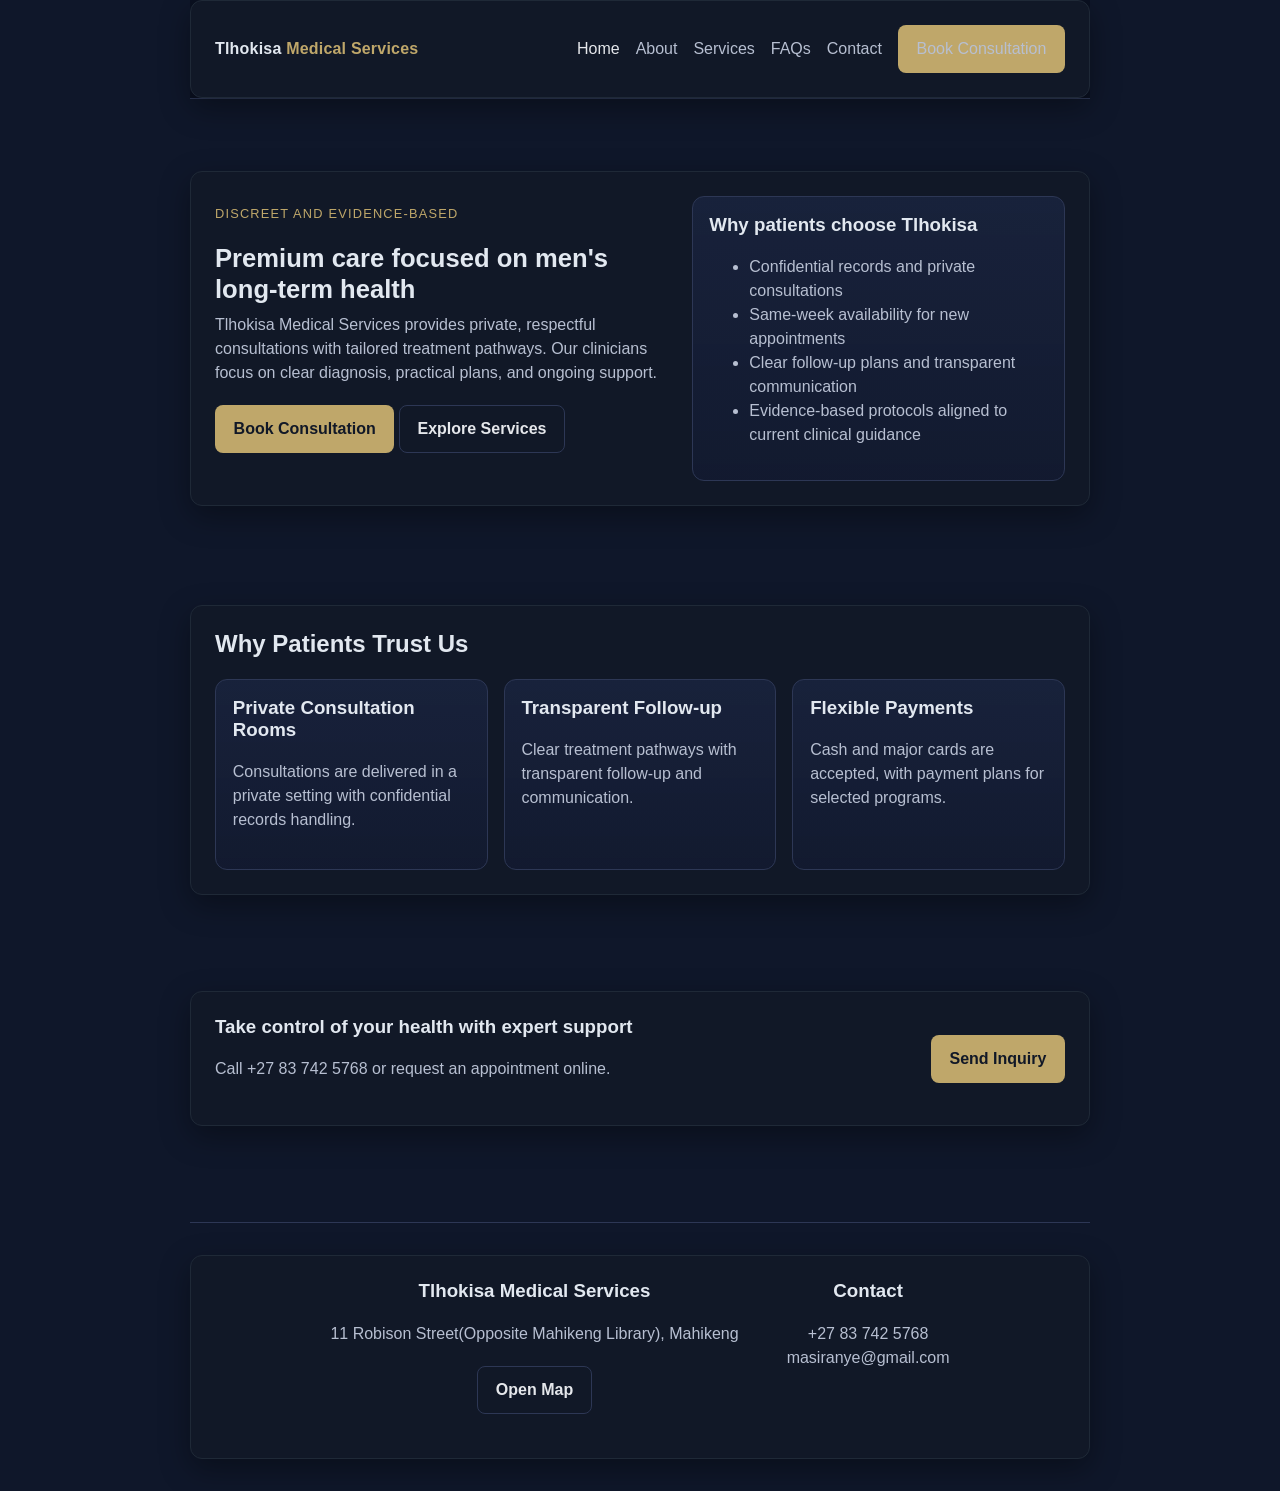
<file: index.html>
<!DOCTYPE html>
<html lang="en">
  <head>
    <meta charset="UTF-8" />
    <meta name="viewport" content="width=device-width, initial-scale=1.0" />
    <title>Tlhokisa Medical Services | Private Men's Health Care</title>
    <meta
      name="description"
      content="Tlhokisa Medical Services offers private, evidence-based care in Mahikeng with confidential consultations and clear treatment pathways."
    />
    <link rel="stylesheet" href="styles.css" />
  </head>
  <body>
    <header class="site-header">
      <div class="container header-inner">
        <a class="brand" href="index.html">Tlhokisa <span>Medical Services</span></a>
        <button class="nav-toggle" data-nav-toggle type="button">Menu</button>
        <nav class="nav" data-nav>
          <a class="active" href="index.html">Home</a>
          <a href="about.html">About</a>
          <a href="services.html">Services</a>
          <a href="faqs.html">FAQs</a>
          <a href="contact.html">Contact</a>
          <a class="btn btn-primary" href="contact.html">Book Consultation</a>
        </nav>
      </div>
    </header>

    <main>
      <section class="hero">
        <div class="container hero-grid">
          <div>
            <p class="eyebrow">Discreet and Evidence-Based</p>
            <h1>Premium care focused on men's long-term health</h1>
            <p class="muted">
              Tlhokisa Medical Services provides private, respectful consultations with
              tailored treatment pathways. Our clinicians focus on clear diagnosis, practical
              plans, and ongoing support.
            </p>
            <p>
              <a class="btn btn-primary" href="contact.html">Book Consultation</a>
              <a class="btn btn-secondary" href="services.html">Explore Services</a>
            </p>
          </div>
          <div class="card">
            <h3>Why patients choose Tlhokisa</h3>
            <ul class="muted">
              <li>Confidential records and private consultations</li>
              <li>Same-week availability for new appointments</li>
              <li>Clear follow-up plans and transparent communication</li>
              <li>Evidence-based protocols aligned to current clinical guidance</li>
            </ul>
          </div>
        </div>
      </section>

      <section>
        <div class="container">
          <h2>Why Patients Trust Us</h2>
          <div class="card-grid">
            <article class="card">
              <h3>Private Consultation Rooms</h3>
              <p class="muted">Consultations are delivered in a private setting with confidential records handling.</p>
            </article>
            <article class="card">
              <h3>Transparent Follow-up</h3>
              <p class="muted">Clear treatment pathways with transparent follow-up and communication.</p>
            </article>
            <article class="card">
              <h3>Flexible Payments</h3>
              <p class="muted">Cash and major cards are accepted, with payment plans for selected programs.</p>
            </article>
          </div>
        </div>
      </section>

      <section>
        <div class="container cta-strip">
          <div>
            <h3>Take control of your health with expert support</h3>
            <p class="muted">Call +27 83 742 5768 or request an appointment online.</p>
          </div>
          <a class="btn btn-primary" href="https://wa.me/27837425768" target="_blank" rel="noopener noreferrer">Send Inquiry</a>
        </div>
      </section>
    </main>

    <footer class="site-footer">
      <div class="container footer-grid">
        <div>
          <h3>Tlhokisa Medical Services</h3>
          <p class="muted">11 Robison Street(Opposite Mahikeng Library), Mahikeng</p>
          <p><a class="btn btn-secondary" href="https://www.google.com/maps/search/?api=1&query=11+Robison+Street+Opposite+Mahikeng+Library+Mahikeng+North+West+South+Africa" target="_blank" rel="noopener noreferrer">Open Map</a></p>
        </div>
        <div>
          <h3>Contact</h3>
          <p class="muted">+27 83 742 5768<br />masiranye@gmail.com</p>
        </div>
      </div>
    </footer>
    <script src="script.js"></script>
  </body>
</html>
</file>
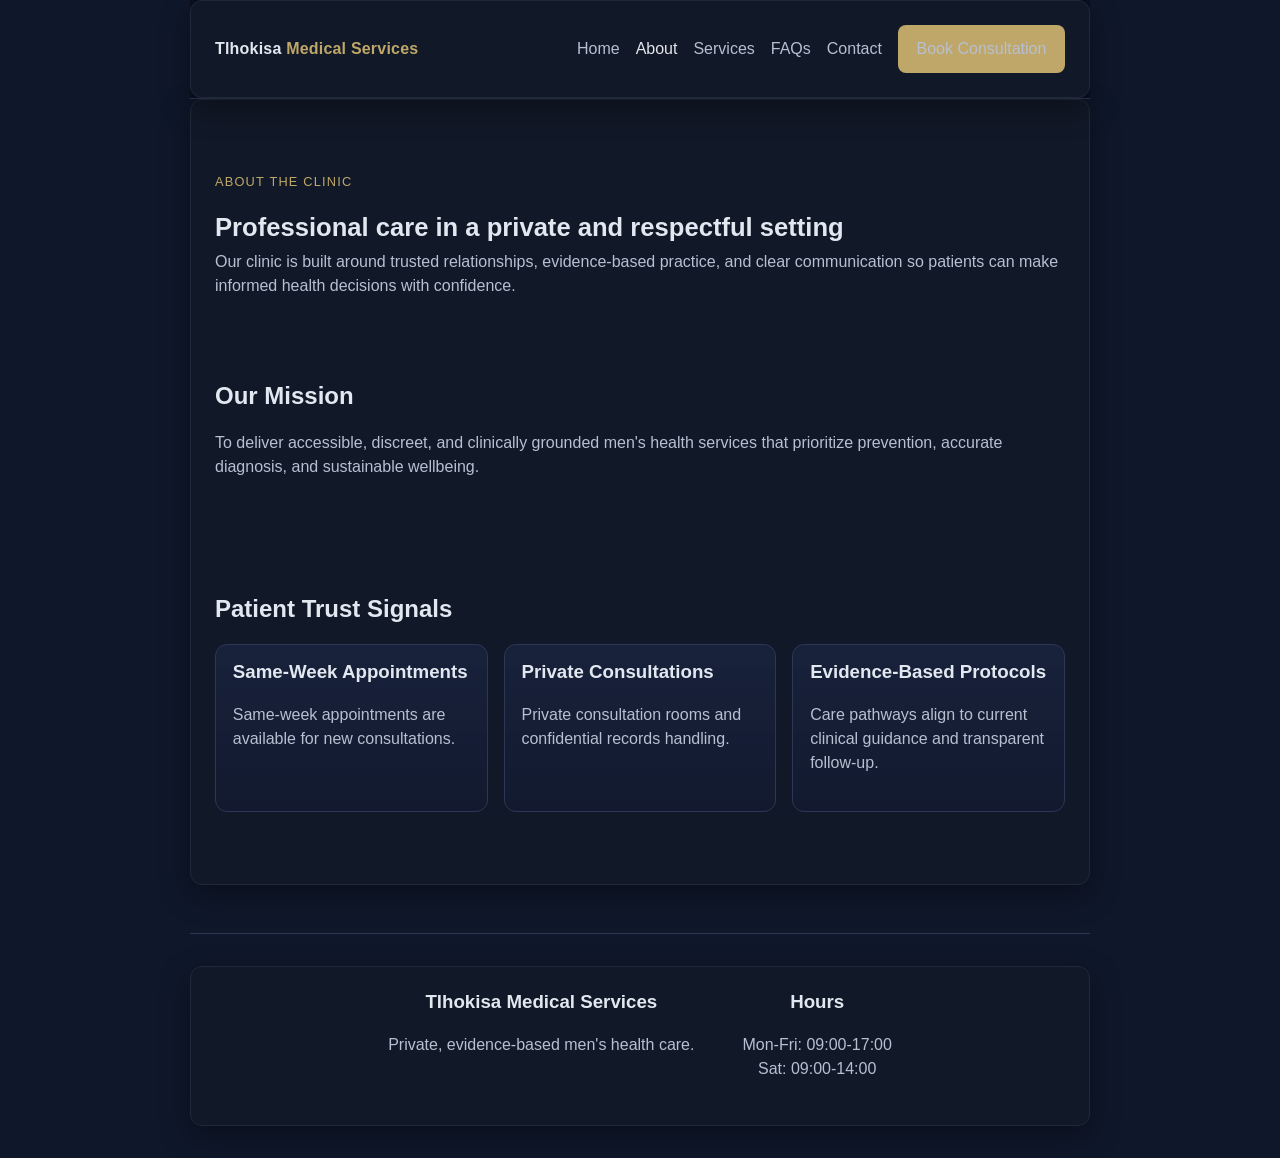
<file: about.html>
<!DOCTYPE html>
<html lang="en">
  <head>
    <meta charset="UTF-8" />
    <meta name="viewport" content="width=device-width, initial-scale=1.0" />
    <title>About | Tlhokisa Medical Services</title>
    <meta name="description" content="Learn about Tlhokisa Medical Services, our mission, and our patient-first standards for confidential care." />
    <link rel="stylesheet" href="styles.css" />
  </head>
  <body>
    <header class="site-header">
      <div class="container header-inner">
        <a class="brand" href="index.html">Tlhokisa <span>Medical Services</span></a>
        <button class="nav-toggle" data-nav-toggle type="button">Menu</button>
        <nav class="nav" data-nav>
          <a href="index.html">Home</a>
          <a class="active" href="about.html">About</a>
          <a href="services.html">Services</a>
          <a href="faqs.html">FAQs</a>
          <a href="contact.html">Contact</a>
          <a class="btn btn-primary" href="contact.html">Book Consultation</a>
        </nav>
      </div>
    </header>

    <main class="container">
      <section class="page-title">
        <p class="eyebrow">About the Clinic</p>
        <h1>Professional care in a private and respectful setting</h1>
        <p class="muted">
          Our clinic is built around trusted relationships, evidence-based practice, and clear
          communication so patients can make informed health decisions with confidence.
        </p>
      </section>

      <section>
        <h2>Our Mission</h2>
        <p class="muted">
          To deliver accessible, discreet, and clinically grounded men's health services that
          prioritize prevention, accurate diagnosis, and sustainable wellbeing.
        </p>
      </section>

      <section>
        <h2>Patient Trust Signals</h2>
        <div class="card-grid">
          <article class="card">
            <h3>Same-Week Appointments</h3>
            <p class="muted">Same-week appointments are available for new consultations.</p>
          </article>
          <article class="card">
            <h3>Private Consultations</h3>
            <p class="muted">Private consultation rooms and confidential records handling.</p>
          </article>
          <article class="card">
            <h3>Evidence-Based Protocols</h3>
            <p class="muted">Care pathways align to current clinical guidance and transparent follow-up.</p>
          </article>
        </div>
      </section>
    </main>

    <footer class="site-footer">
      <div class="container footer-grid">
        <div>
          <h3>Tlhokisa Medical Services</h3>
          <p class="muted">Private, evidence-based men's health care.</p>
        </div>
        <div>
          <h3>Hours</h3>
          <p class="muted">Mon-Fri: 09:00-17:00<br />Sat: 09:00-14:00</p>
        </div>
      </div>
    </footer>
    <script src="script.js"></script>
  </body>
</html>
</file>
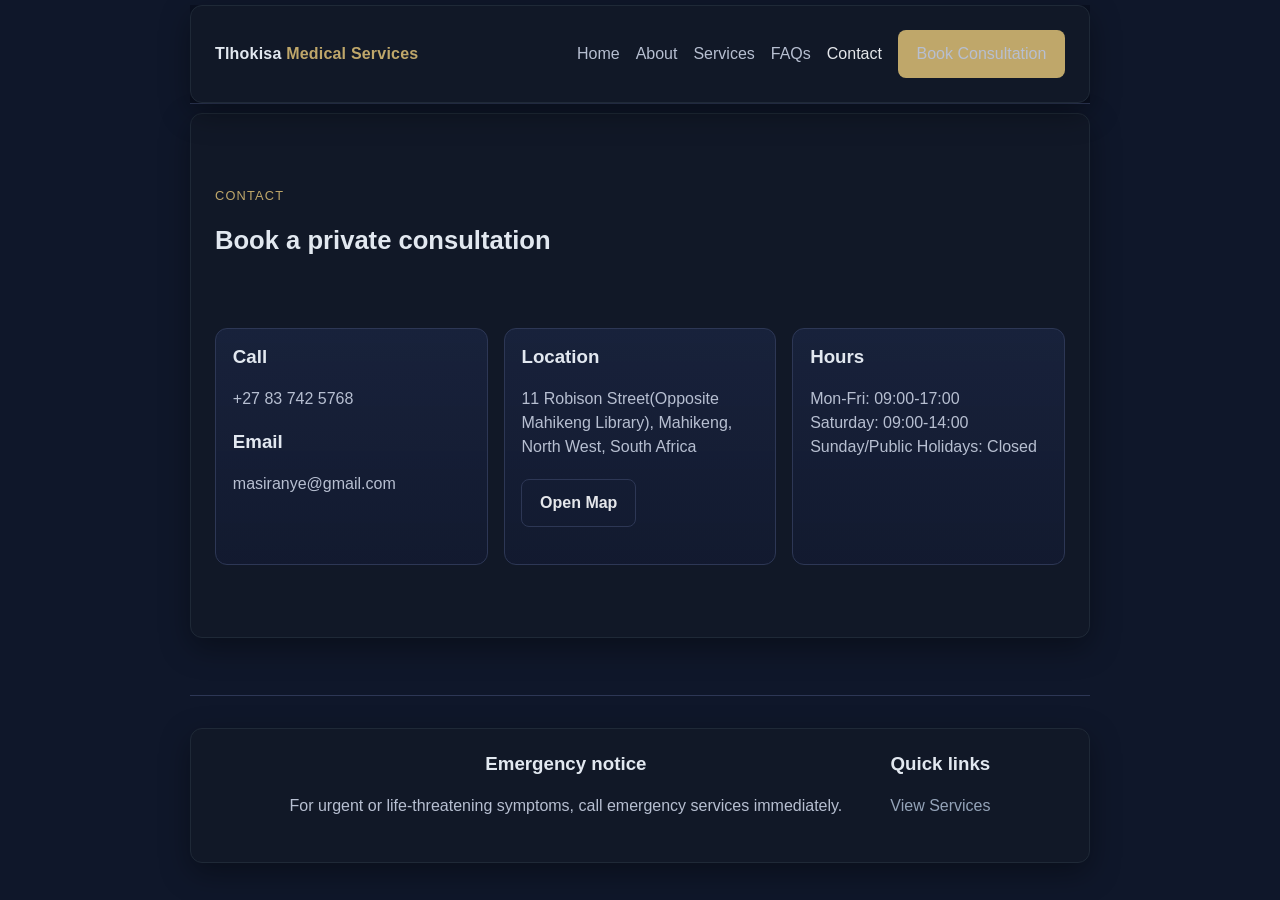
<file: contact.html>
<!DOCTYPE html>
<html lang="en">
  <head>
    <meta charset="UTF-8" />
    <meta name="viewport" content="width=device-width, initial-scale=1.0" />
    <title>Contact | Tlhokisa Medical Services</title>
    <meta name="description" content="Contact Tlhokisa Medical Services to request a consultation, view clinic hours, and find our Mahikeng location." />
    <link rel="stylesheet" href="styles.css" />
  </head>
  <body>
    <header class="site-header">
      <div class="container header-inner">
        <a class="brand" href="index.html">Tlhokisa <span>Medical Services</span></a>
        <button class="nav-toggle" data-nav-toggle type="button">Menu</button>
        <nav class="nav" data-nav>
          <a href="index.html">Home</a>
          <a href="about.html">About</a>
          <a href="services.html">Services</a>
          <a href="faqs.html">FAQs</a>
          <a class="active" href="contact.html">Contact</a>
          <a class="btn btn-primary" href="contact.html">Book Consultation</a>
        </nav>
      </div>
    </header>

    <main class="container">
      <section class="page-title">
        <p class="eyebrow">Contact</p>
        <h1>Book a private consultation</h1>
      </section>

      <section class="card-grid">
        <article class="card">
          <h3>Call</h3>
          <p class="muted">+27 83 742 5768</p>
          <h3>Email</h3>
          <p class="muted"><a href="mailto:masiranye@gmail.com">masiranye@gmail.com</a></p>
        </article>
        <article class="card">
          <h3>Location</h3>
          <p class="muted">11 Robison Street(Opposite Mahikeng Library), Mahikeng, North West, South Africa</p>
          <p><a class="btn btn-secondary" href="https://www.google.com/maps/search/?api=1&query=11+Robison+Street+Opposite+Mahikeng+Library+Mahikeng+North+West+South+Africa" target="_blank" rel="noopener noreferrer">Open Map</a></p>
        </article>
        <article class="card">
          <h3>Hours</h3>
          <p class="muted">Mon-Fri: 09:00-17:00<br />Saturday: 09:00-14:00<br />Sunday/Public Holidays: Closed</p>
        </article>
      </section>
    </main>

    <footer class="site-footer">
      <div class="container footer-grid">
        <div>
          <h3>Emergency notice</h3>
          <p class="muted">For urgent or life-threatening symptoms, call emergency services immediately.</p>
        </div>
        <div>
          <h3>Quick links</h3>
          <p><a href="services.html">View Services</a></p>
        </div>
      </div>
    </footer>
    <script src="script.js"></script>
  </body>
</html>
</file>
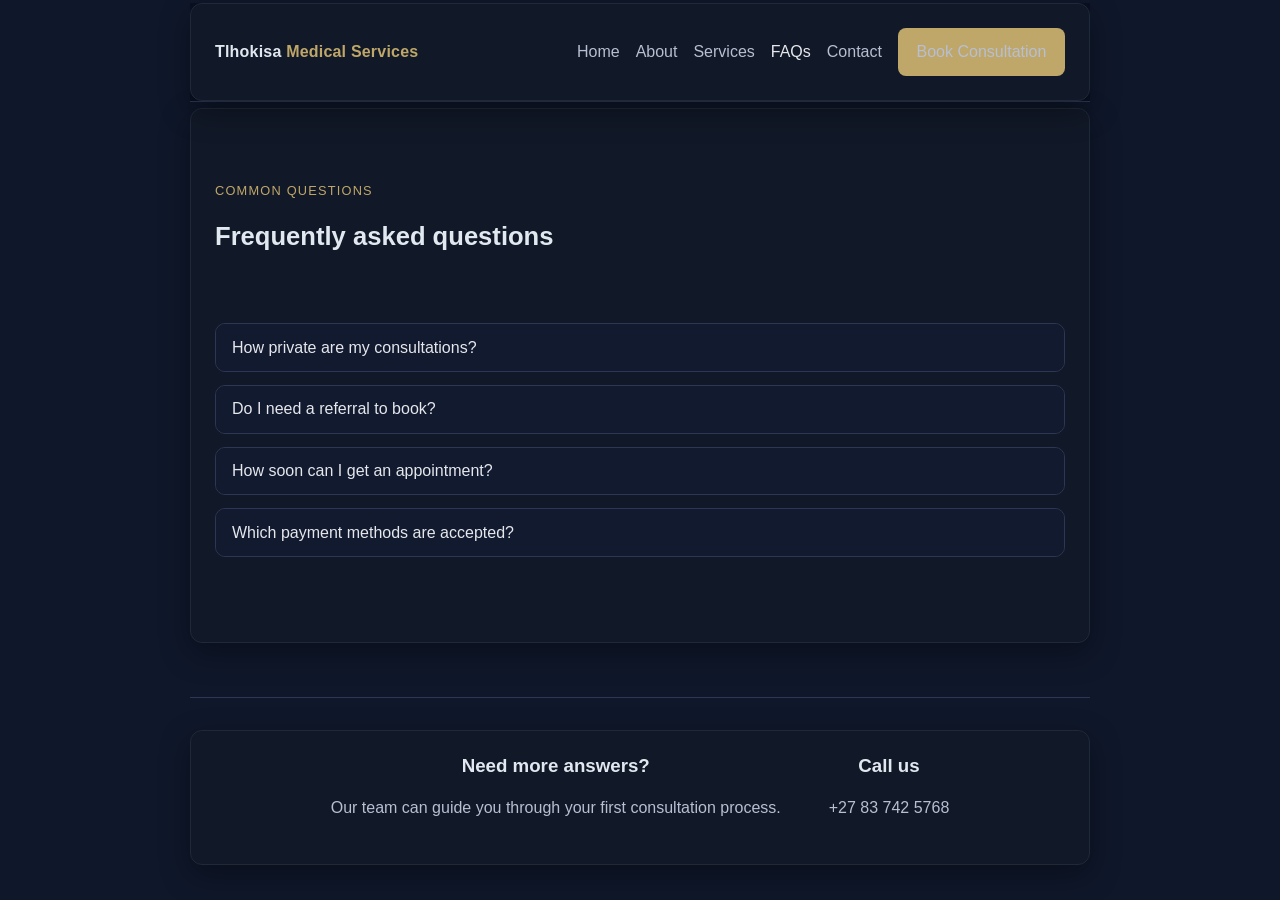
<file: faqs.html>
<!DOCTYPE html>
<html lang="en">
  <head>
    <meta charset="UTF-8" />
    <meta name="viewport" content="width=device-width, initial-scale=1.0" />
    <title>FAQs | Tlhokisa Medical Services</title>
    <meta name="description" content="Frequently asked questions about privacy, consultations, payment, and treatment at Tlhokisa Medical Services." />
    <link rel="stylesheet" href="styles.css" />
  </head>
  <body>
    <header class="site-header">
      <div class="container header-inner">
        <a class="brand" href="index.html">Tlhokisa <span>Medical Services</span></a>
        <button class="nav-toggle" data-nav-toggle type="button">Menu</button>
        <nav class="nav" data-nav>
          <a href="index.html">Home</a>
          <a href="about.html">About</a>
          <a href="services.html">Services</a>
          <a class="active" href="faqs.html">FAQs</a>
          <a href="contact.html">Contact</a>
          <a class="btn btn-primary" href="contact.html">Book Consultation</a>
        </nav>
      </div>
    </header>

    <main class="container">
      <section class="page-title">
        <p class="eyebrow">Common Questions</p>
        <h1>Frequently asked questions</h1>
      </section>

      <section>
        <div class="faq-item">
          <button class="faq-q" type="button">How private are my consultations?</button>
          <div class="faq-a">
            <p>All consultations are conducted in private rooms and your records are handled confidentially.</p>
          </div>
        </div>
        <div class="faq-item">
          <button class="faq-q" type="button">Do I need a referral to book?</button>
          <div class="faq-a">
            <p>No referral is required for most appointments. Contact reception for confirmation where needed.</p>
          </div>
        </div>
        <div class="faq-item">
          <button class="faq-q" type="button">How soon can I get an appointment?</button>
          <div class="faq-a">
            <p>New patients are typically offered same-week slots based on availability.</p>
          </div>
        </div>
        <div class="faq-item">
          <button class="faq-q" type="button">Which payment methods are accepted?</button>
          <div class="faq-a">
            <p>Cash and major cards are accepted. Medical aid claim support is available at reception.</p>
          </div>
        </div>
      </section>
    </main>

    <footer class="site-footer">
      <div class="container footer-grid">
        <div>
          <h3>Need more answers?</h3>
          <p class="muted">Our team can guide you through your first consultation process.</p>
        </div>
        <div>
          <h3>Call us</h3>
          <p class="muted">+27 83 742 5768</p>
        </div>
      </div>
    </footer>
    <script src="script.js"></script>
  </body>
</html>
</file>
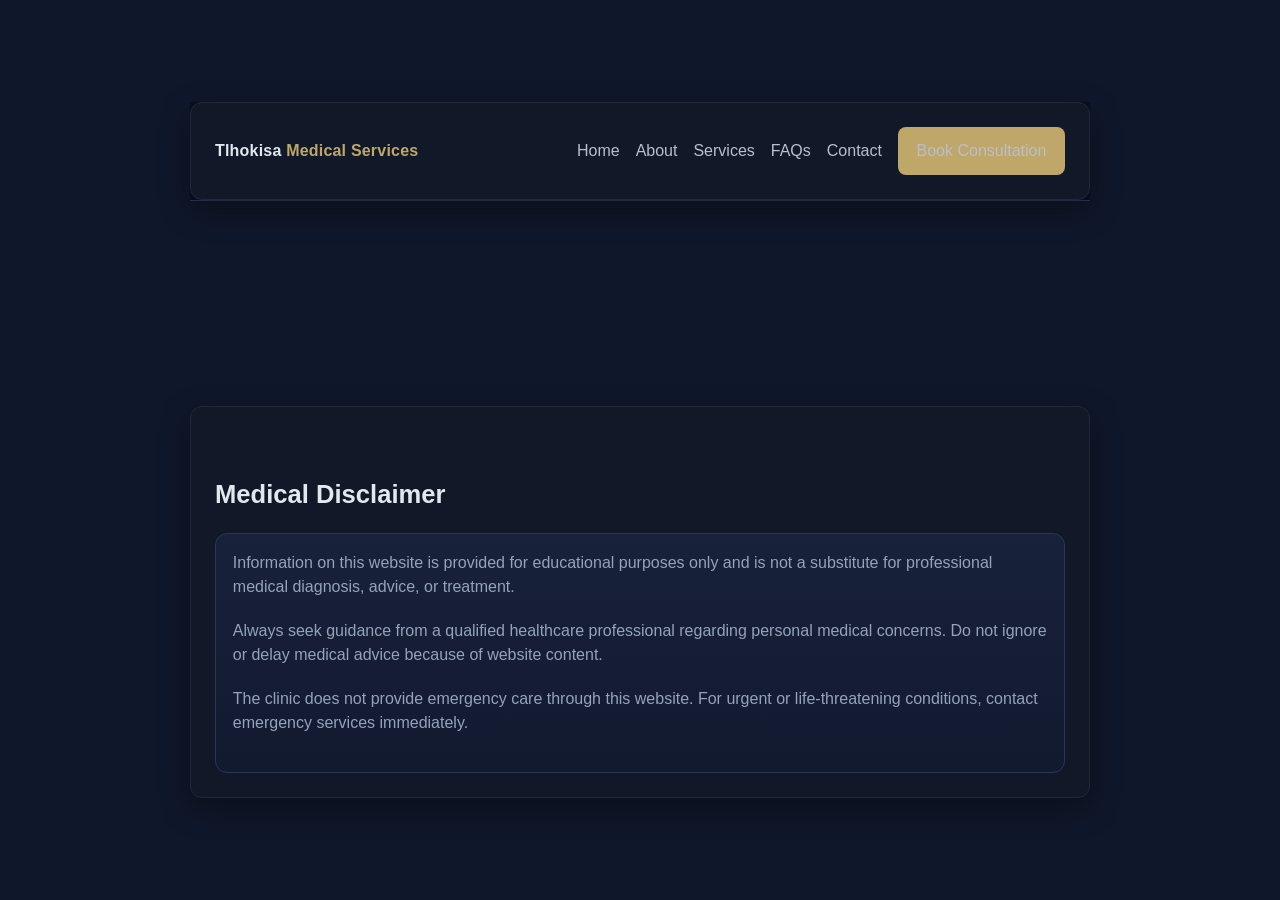
<file: medical-disclaimer.html>
<!DOCTYPE html>
<html lang="en">
  <head>
    <meta charset="UTF-8" />
    <meta name="viewport" content="width=device-width, initial-scale=1.0" />
    <title>Medical Disclaimer | Tlhokisa Medical Services</title>
    <meta name="description" content="Medical disclaimer for informational content published by Tlhokisa Medical Services." />
    <link rel="stylesheet" href="styles.css" />
  </head>
  <body>
    <header class="site-header">
      <div class="container header-inner">
        <a class="brand" href="index.html">Tlhokisa <span>Medical Services</span></a>
        <button class="nav-toggle" data-nav-toggle type="button">Menu</button>
        <nav class="nav" data-nav>
          <a href="index.html">Home</a>
          <a href="about.html">About</a>
          <a href="services.html">Services</a>
          <a href="faqs.html">FAQs</a>
          <a href="contact.html">Contact</a>
          <a class="btn btn-primary" href="contact.html">Book Consultation</a>
        </nav>
      </div>
    </header>

    <main class="container">
      <section class="page-title">
        <h1>Medical Disclaimer</h1>
      </section>
      <section class="card">
        <p>
          Information on this website is provided for educational purposes only and is not a
          substitute for professional medical diagnosis, advice, or treatment.
        </p>
        <p>
          Always seek guidance from a qualified healthcare professional regarding personal medical
          concerns. Do not ignore or delay medical advice because of website content.
        </p>
        <p>
          The clinic does not provide emergency care through this website. For urgent or
          life-threatening conditions, contact emergency services immediately.
        </p>
      </section>
    </main>
    <script src="script.js"></script>
  </body>
</html>
</file>
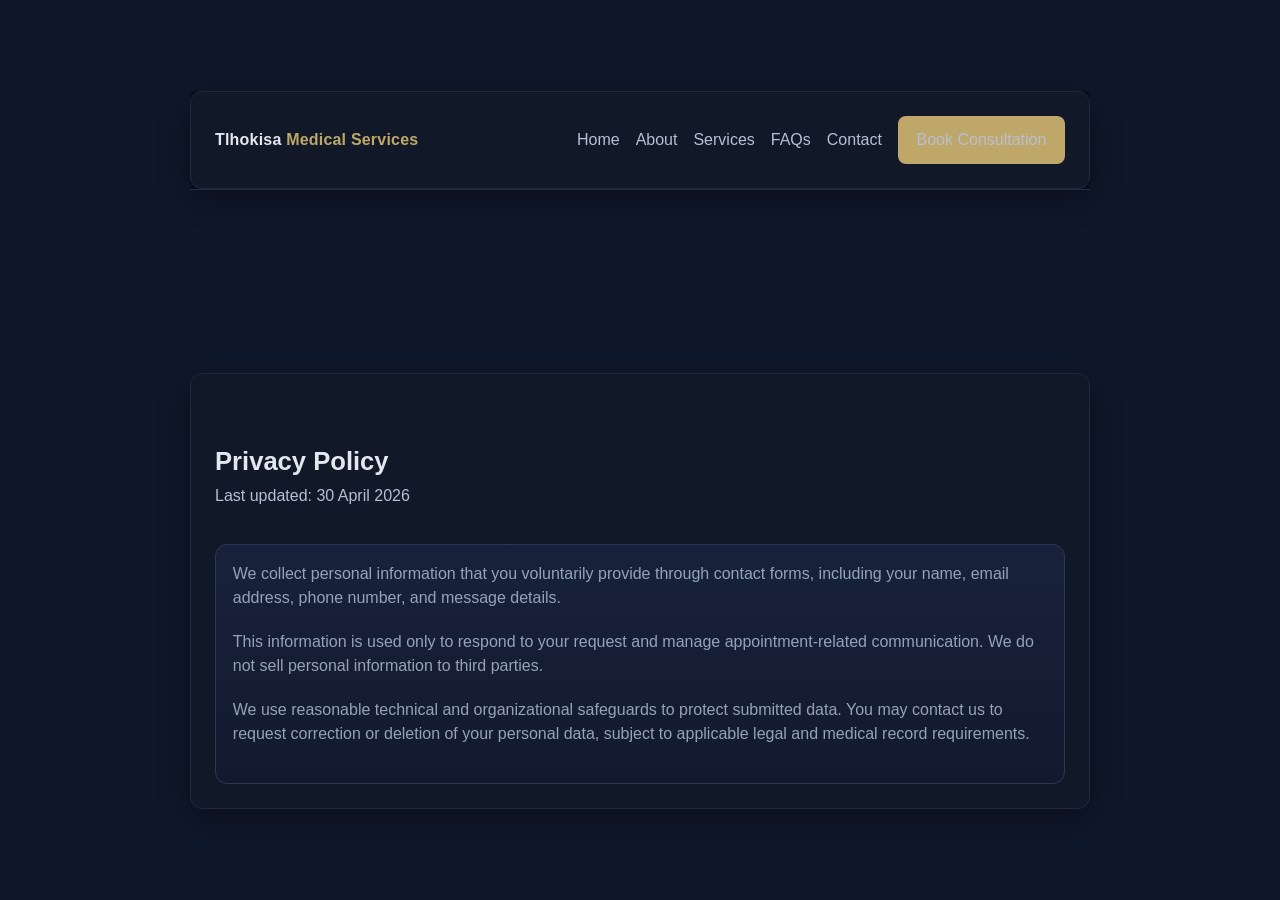
<file: privacy.html>
<!DOCTYPE html>
<html lang="en">
  <head>
    <meta charset="UTF-8" />
    <meta name="viewport" content="width=device-width, initial-scale=1.0" />
    <title>Privacy Policy | Tlhokisa Medical Services</title>
    <meta name="description" content="Privacy Policy for Tlhokisa Medical Services website and form submissions." />
    <link rel="stylesheet" href="styles.css" />
  </head>
  <body>
    <header class="site-header">
      <div class="container header-inner">
        <a class="brand" href="index.html">Tlhokisa <span>Medical Services</span></a>
        <button class="nav-toggle" data-nav-toggle type="button">Menu</button>
        <nav class="nav" data-nav>
          <a href="index.html">Home</a>
          <a href="about.html">About</a>
          <a href="services.html">Services</a>
          <a href="faqs.html">FAQs</a>
          <a href="contact.html">Contact</a>
          <a class="btn btn-primary" href="contact.html">Book Consultation</a>
        </nav>
      </div>
    </header>

    <main class="container">
      <section class="page-title">
        <h1>Privacy Policy</h1>
        <p class="muted">Last updated: 30 April 2026</p>
      </section>
      <section class="card">
        <p>
          We collect personal information that you voluntarily provide through contact forms,
          including your name, email address, phone number, and message details.
        </p>
        <p>
          This information is used only to respond to your request and manage appointment-related
          communication. We do not sell personal information to third parties.
        </p>
        <p>
          We use reasonable technical and organizational safeguards to protect submitted data.
          You may contact us to request correction or deletion of your personal data, subject to
          applicable legal and medical record requirements.
        </p>
      </section>
    </main>
    <script src="script.js"></script>
  </body>
</html>
</file>
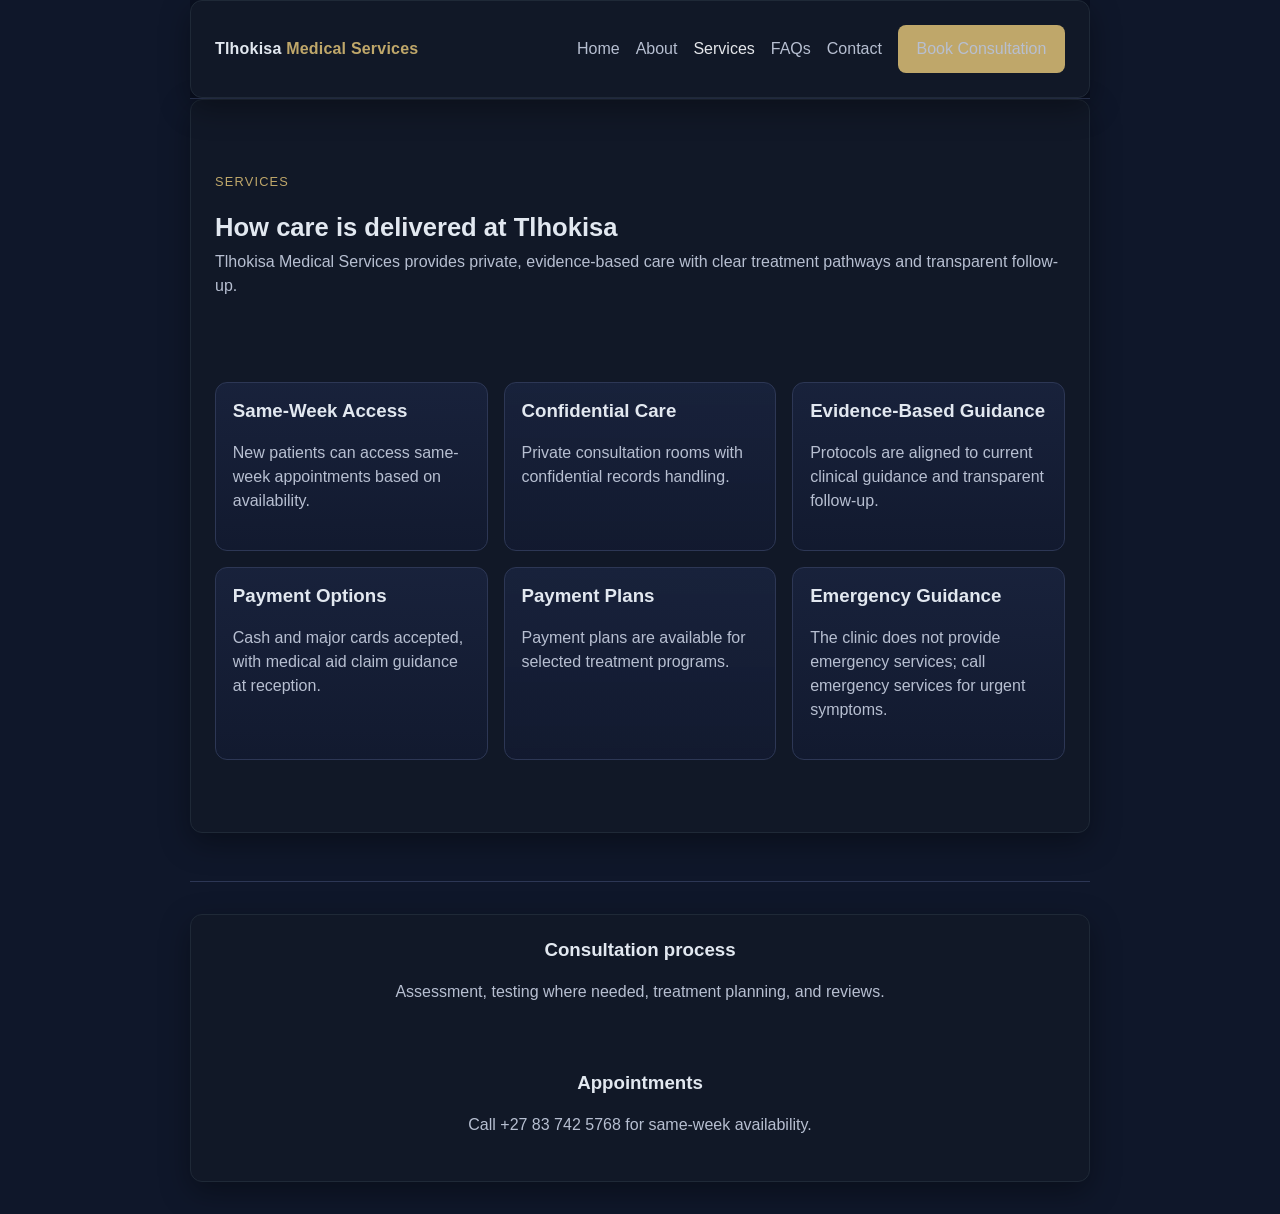
<file: services.html>
<!DOCTYPE html>
<html lang="en">
  <head>
    <meta charset="UTF-8" />
    <meta name="viewport" content="width=device-width, initial-scale=1.0" />
    <title>Services | Tlhokisa Medical Services</title>
    <meta name="description" content="Explore how Tlhokisa Medical Services delivers private, evidence-based care with clear treatment pathways." />
    <link rel="stylesheet" href="styles.css" />
  </head>
  <body>
    <header class="site-header">
      <div class="container header-inner">
        <a class="brand" href="index.html">Tlhokisa <span>Medical Services</span></a>
        <button class="nav-toggle" data-nav-toggle type="button">Menu</button>
        <nav class="nav" data-nav>
          <a href="index.html">Home</a>
          <a href="about.html">About</a>
          <a class="active" href="services.html">Services</a>
          <a href="faqs.html">FAQs</a>
          <a href="contact.html">Contact</a>
          <a class="btn btn-primary" href="contact.html">Book Consultation</a>
        </nav>
      </div>
    </header>

    <main class="container">
      <section class="page-title">
        <p class="eyebrow">Services</p>
        <h1>How care is delivered at Tlhokisa</h1>
        <p class="muted">
          Tlhokisa Medical Services provides private, evidence-based care with clear treatment
          pathways and transparent follow-up.
        </p>
      </section>

      <section>
        <div class="card-grid">
          <article class="card">
            <h3>Same-Week Access</h3>
            <p class="muted">New patients can access same-week appointments based on availability.</p>
          </article>
          <article class="card">
            <h3>Confidential Care</h3>
            <p class="muted">Private consultation rooms with confidential records handling.</p>
          </article>
          <article class="card">
            <h3>Evidence-Based Guidance</h3>
            <p class="muted">Protocols are aligned to current clinical guidance and transparent follow-up.</p>
          </article>
          <article class="card">
            <h3>Payment Options</h3>
            <p class="muted">Cash and major cards accepted, with medical aid claim guidance at reception.</p>
          </article>
          <article class="card">
            <h3>Payment Plans</h3>
            <p class="muted">Payment plans are available for selected treatment programs.</p>
          </article>
          <article class="card">
            <h3>Emergency Guidance</h3>
            <p class="muted">The clinic does not provide emergency services; call emergency services for urgent symptoms.</p>
          </article>
        </div>
      </section>
    </main>

    <footer class="site-footer">
      <div class="container footer-grid">
        <div>
          <h3>Consultation process</h3>
          <p class="muted">Assessment, testing where needed, treatment planning, and reviews.</p>
        </div>
        <div>
          <h3>Appointments</h3>
          <p class="muted">Call <a href="https://wa.me/27837425768" target="_blank" rel="noopener noreferrer">+27 83 742 5768</a> for same-week availability.</p>
        </div>
      </div>
    </footer>
    <script src="script.js"></script>
  </body>
</html>
</file>
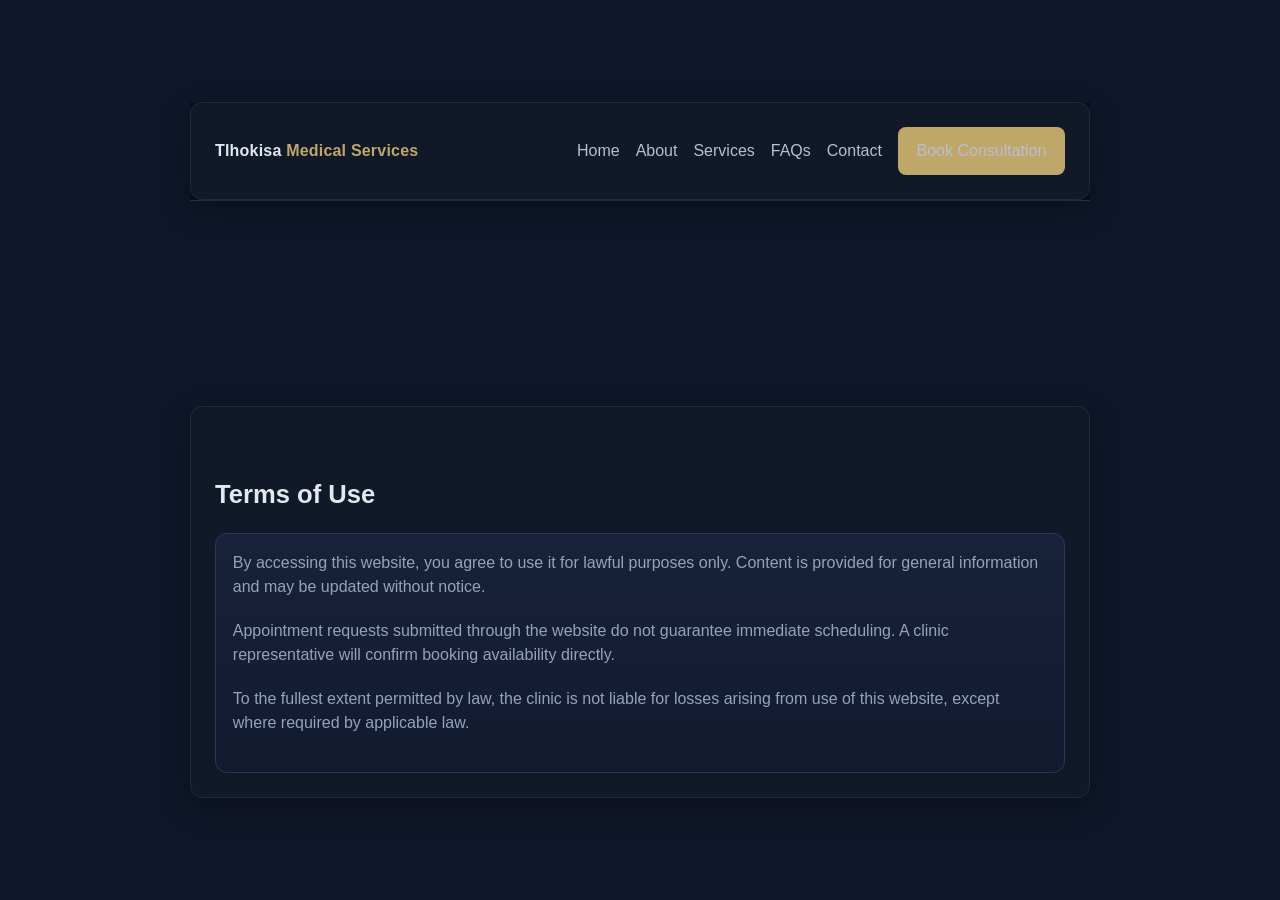
<file: terms.html>
<!DOCTYPE html>
<html lang="en">
  <head>
    <meta charset="UTF-8" />
    <meta name="viewport" content="width=device-width, initial-scale=1.0" />
    <title>Terms of Use | Tlhokisa Medical Services</title>
    <meta name="description" content="Terms of Use for Tlhokisa Medical Services website." />
    <link rel="stylesheet" href="styles.css" />
  </head>
  <body>
    <header class="site-header">
      <div class="container header-inner">
        <a class="brand" href="index.html">Tlhokisa <span>Medical Services</span></a>
        <button class="nav-toggle" data-nav-toggle type="button">Menu</button>
        <nav class="nav" data-nav>
          <a href="index.html">Home</a>
          <a href="about.html">About</a>
          <a href="services.html">Services</a>
          <a href="faqs.html">FAQs</a>
          <a href="contact.html">Contact</a>
          <a class="btn btn-primary" href="contact.html">Book Consultation</a>
        </nav>
      </div>
    </header>

    <main class="container">
      <section class="page-title">
        <h1>Terms of Use</h1>
      </section>
      <section class="card">
        <p>
          By accessing this website, you agree to use it for lawful purposes only. Content is
          provided for general information and may be updated without notice.
        </p>
        <p>
          Appointment requests submitted through the website do not guarantee immediate scheduling.
          A clinic representative will confirm booking availability directly.
        </p>
        <p>
          To the fullest extent permitted by law, the clinic is not liable for losses arising from
          use of this website, except where required by applicable law.
        </p>
      </section>
    </main>
    <script src="script.js"></script>
  </body>
</html>
</file>
<file: styles.css>
:root {
  --bg: #0b1020;
  --panel: #121a30;
  --panel-alt: #1a2440;
  --text: #e5e7eb;
  --muted: #b7bfd1;
  --accent: #bfa76a;
  --accent-strong: #d5bd7f;
  --line: #2d3755;
  --max-width: 1120px;
}

* {
  box-sizing: border-box;
}

html,
body {
  margin: 0;
  padding: 0;
  font-family: "Segoe UI", Arial, sans-serif;
  color: var(--text);
  background: radial-gradient(circle at top, #121b33 0%, #0b1020 45%, #080d1a 100%);
  line-height: 1.5;
}

a {
  color: inherit;
  text-decoration: none;
}

.container {
  width: min(100% - 2rem, var(--max-width));
  margin: 0 auto;
}

.site-header {
  position: sticky;
  top: 0;
  z-index: 20;
  border-bottom: 1px solid var(--line);
  backdrop-filter: blur(8px);
  background: rgba(11, 16, 32, 0.88);
}

.header-inner {
  display: flex;
  align-items: center;
  justify-content: space-between;
  min-height: 76px;
}

.brand {
  font-weight: 700;
  letter-spacing: 0.2px;
}

.brand span {
  color: var(--accent);
}

.nav-toggle {
  display: none;
  border: 1px solid var(--line);
  background: var(--panel);
  color: var(--text);
  border-radius: 6px;
  padding: 0.4rem 0.65rem;
}

.nav {
  display: flex;
  align-items: center;
  gap: 1rem;
}

.nav a {
  color: var(--muted);
  font-weight: 500;
}

.nav a.active,
.nav a:hover {
  color: var(--text);
}

.btn {
  display: inline-block;
  border: 1px solid transparent;
  border-radius: 8px;
  padding: 0.7rem 1.1rem;
  font-weight: 600;
}

.btn-primary {
  background: var(--accent);
  color: #111827;
}

.btn-primary:hover {
  background: var(--accent-strong);
}

.btn-secondary {
  border-color: var(--line);
  color: var(--text);
  background: transparent;
}

.hero {
  padding: 4.5rem 0 3.2rem;
}

.hero-grid {
  display: grid;
  grid-template-columns: 1.1fr 0.9fr;
  gap: 1.25rem;
  align-items: center;
}

.eyebrow {
  color: var(--accent);
  text-transform: uppercase;
  font-size: 0.8rem;
  letter-spacing: 1.2px;
}

h1,
h2,
h3 {
  line-height: 1.2;
  margin-top: 0;
}

h1 {
  font-size: clamp(1.9rem, 4vw, 2.8rem);
}

section {
  padding: 3rem 0;
}

.card-grid {
  display: grid;
  grid-template-columns: repeat(3, minmax(0, 1fr));
  gap: 1rem;
}

.card {
  border: 1px solid var(--line);
  border-radius: 12px;
  padding: 1.05rem;
  background: linear-gradient(180deg, rgba(26, 36, 64, 0.8), rgba(18, 26, 48, 0.9));
}

.muted {
  color: var(--muted);
}

.page-title {
  padding: 3rem 0 1rem;
}

.faq-item {
  border: 1px solid var(--line);
  border-radius: 10px;
  margin-bottom: 0.8rem;
  overflow: hidden;
}

.faq-q {
  width: 100%;
  text-align: left;
  background: var(--panel);
  color: var(--text);
  border: 0;
  padding: 0.9rem 1rem;
  font-size: 1rem;
}

.faq-a {
  padding: 0 1rem 1rem;
  color: var(--muted);
  display: none;
}

.faq-item.open .faq-a {
  display: block;
}

form {
  border: 1px solid var(--line);
  border-radius: 12px;
  padding: 1rem;
  background: var(--panel);
}

label {
  display: block;
  margin: 0.65rem 0 0.25rem;
}

input,
textarea {
  width: 100%;
  border: 1px solid #334064;
  border-radius: 8px;
  background: #0f1730;
  color: var(--text);
  padding: 0.65rem;
  font: inherit;
}

.checkbox-row {
  display: flex;
  gap: 0.6rem;
  align-items: flex-start;
  margin: 0.75rem 0;
}

.checkbox-row input {
  width: auto;
  margin-top: 0.25rem;
}

.status {
  margin-top: 0.75rem;
  color: var(--accent);
}

.cta-strip {
  border: 1px solid var(--line);
  border-radius: 12px;
  padding: 1.2rem;
  background: linear-gradient(120deg, rgba(191, 167, 106, 0.13), rgba(18, 26, 48, 0.9));
  display: flex;
  justify-content: space-between;
  gap: 1rem;
  align-items: center;
}

.site-footer {
  border-top: 1px solid var(--line);
  margin-top: 3rem;
  padding: 2rem 0;
}

.footer-grid {
  display: flex;
  justify-content: center;
  gap: 3rem;
  text-align: center;
  flex-wrap: wrap;
}

.footer-links a {
  color: var(--muted);
  display: block;
  margin-bottom: 0.4rem;
}

@media (max-width: 900px) {
  .hero-grid,
  .card-grid {
    grid-template-columns: 1fr;
  }

  .footer-grid {
    flex-direction: column;
    align-items: center;
    gap: 1.5rem;
  }

  .nav-toggle {
    display: inline-block;
  }

  .nav {
    display: none;
    position: absolute;
    top: 76px;
    right: 1rem;
    flex-direction: column;
    min-width: 210px;
    border: 1px solid var(--line);
    border-radius: 10px;
    background: var(--panel);
    padding: 0.8rem;
  }

  .nav.open {
    display: flex;
  }

  .cta-strip {
    flex-direction: column;
    align-items: flex-start;
  }
}
* {
  box-sizing: border-box;
}

body {
  margin: 0;
  min-height: 100vh;
  font-family: Arial, sans-serif;
  background: #0f172a;
  color: #e2e8f0;
  display: grid;
  place-items: center;
}

.container {
  width: min(900px, 92vw);
  background: #111827;
  border: 1px solid #1f2937;
  border-radius: 12px;
  padding: 24px;
  box-shadow: 0 10px 30px rgba(0, 0, 0, 0.35);
}

h1 {
  margin: 0 0 8px;
  font-size: 1.6rem;
}

p {
  margin: 0 0 20px;
  color: #94a3b8;
}

.frame-wrap {
  aspect-ratio: 16 / 9;
  width: 100%;
  border-radius: 8px;
  overflow: hidden;
  border: 1px solid #334155;
}

iframe {
  width: 100%;
  height: 100%;
  border: 0;
}

.controls {
  margin-top: 16px;
  display: flex;
  gap: 12px;
  flex-wrap: wrap;
}

button {
  border: 1px solid #334155;
  background: #1e293b;
  color: #e2e8f0;
  border-radius: 8px;
  padding: 10px 14px;
  cursor: pointer;
}

button:hover {
  background: #334155;
}

.status {
  margin-top: 12px;
  color: #cbd5e1;
  font-size: 0.95rem;
}
</file>
